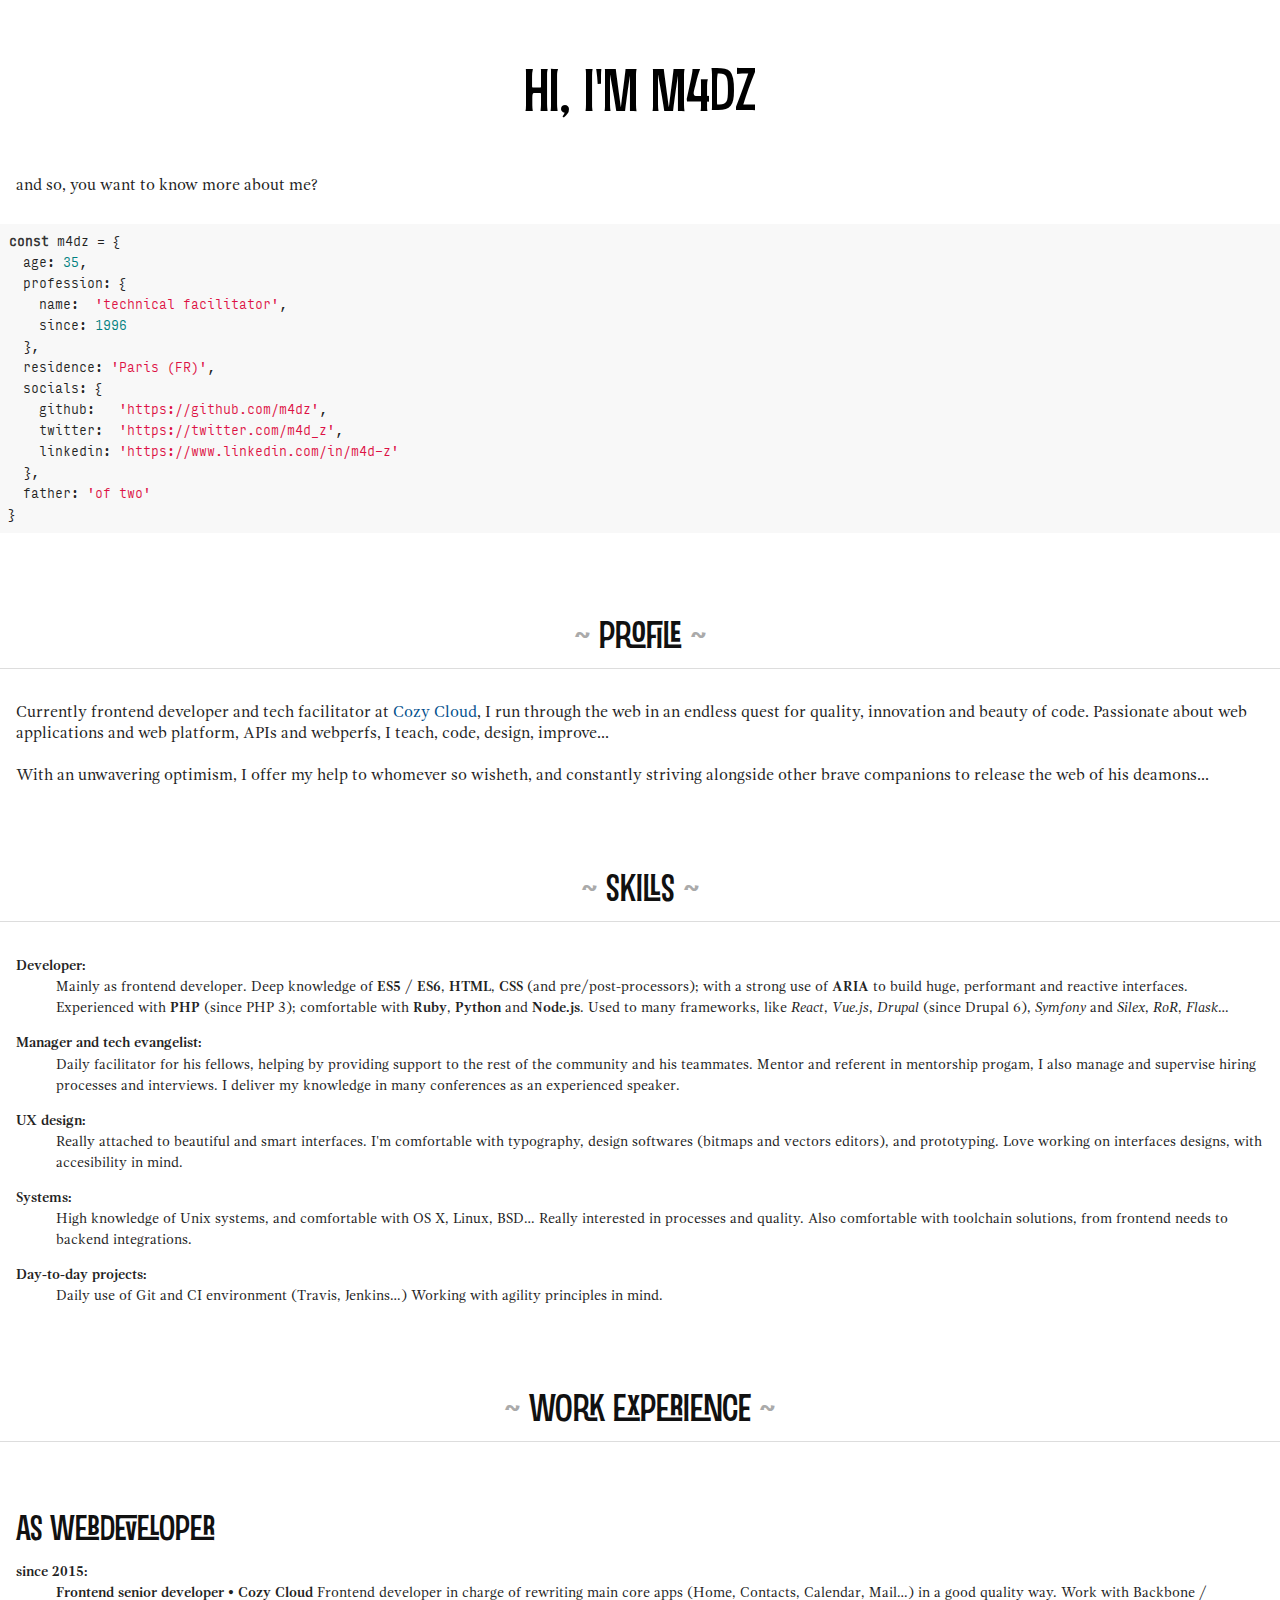
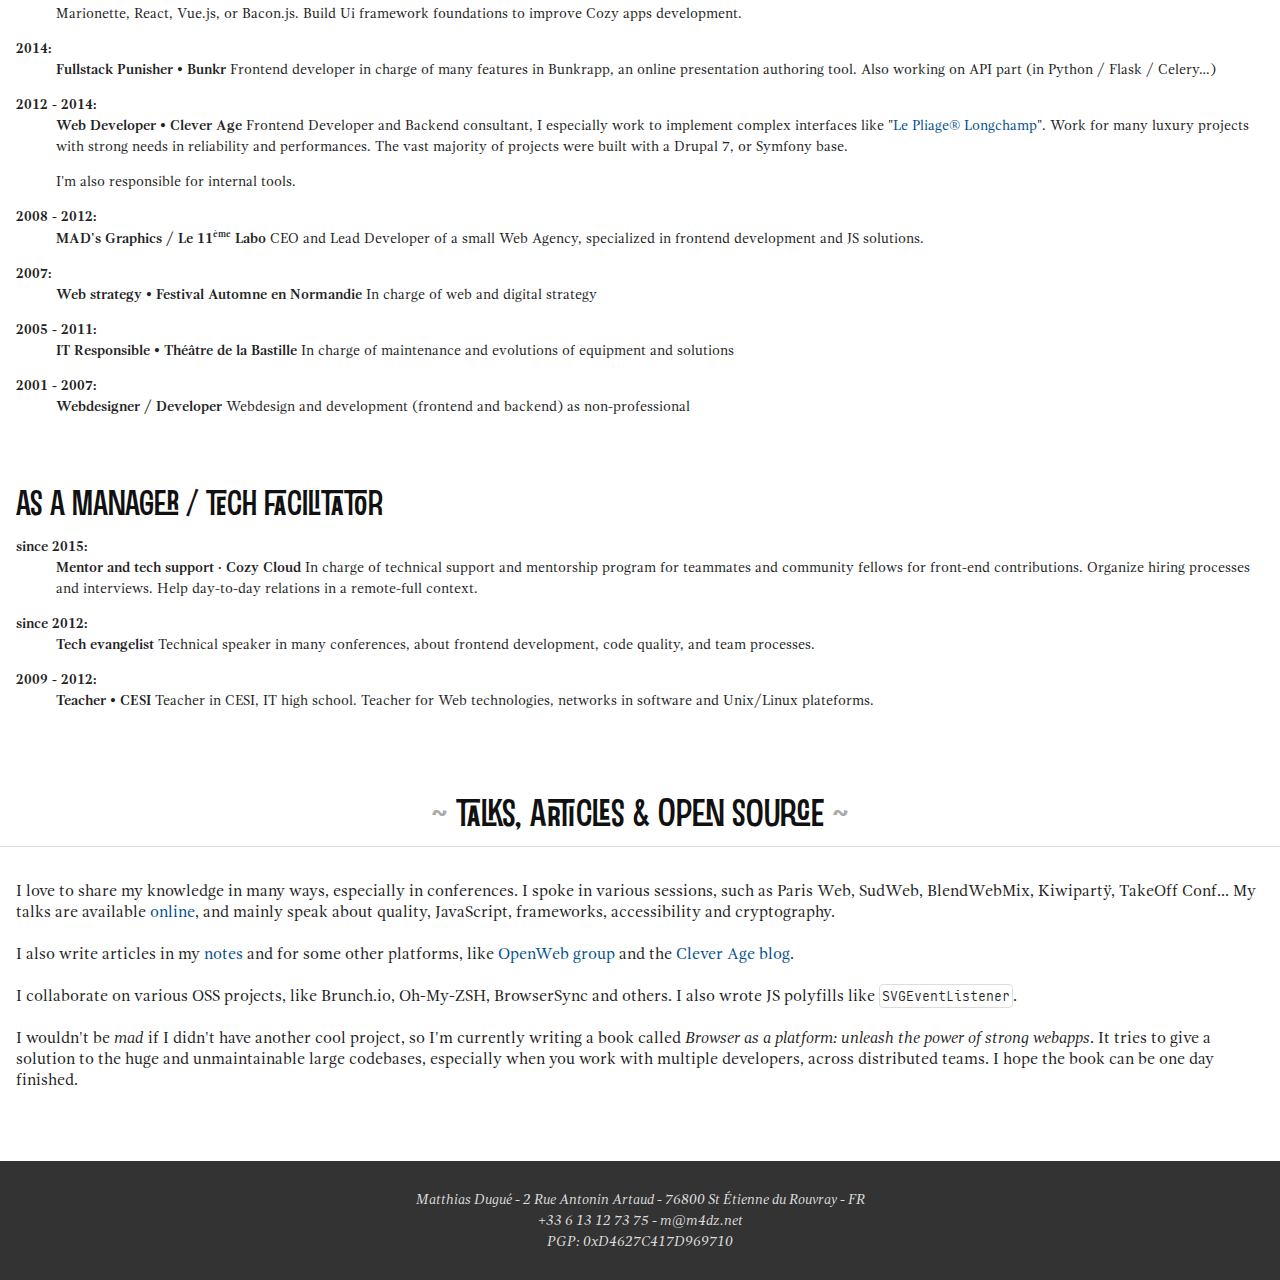
<file: resume.html>
<!DOCTYPE html>
<html>
<head>
  <meta charset="utf-8">
  <title>Hi, I'm m4dz</title>
  <meta name="viewport" content="width=device-width, initial-scale=1">
  <link type="text/css" rel="stylesheet" href="assets/styles/resume.css">
  <link type="text/css" rel="stylesheet" href="assets/styles/hljs-github.min.css">
</head>
<body>
  <h1 id="hi-i-m-m4dz">Hi, I'm m4dz</h1>
  <p>and so, you want to know more about me?</p>

  <pre class="hljs"><code><span class="hljs-keyword">const</span> m4dz = {
  age: <span class="hljs-number">35</span>,
  profession: {
    name:  <span class="hljs-string">'technical facilitator'</span>,
    since: <span class="hljs-number">1996</span>
  },
  residence: <span class="hljs-string">'Paris (FR)'</span>,
  socials: {
    github:   <a href="https://github.com/m4dz"><span class="hljs-string">'https://github.com/m4dz'</span></a>,
    twitter:  <a href="https://twitter.com/m4d_z"><span class="hljs-string">'https://twitter.com/m4d_z'</span></a>,
    linkedin: <a href="https://www.linkedin.com/in/m4d-z"><span class="hljs-string">'https://www.linkedin.com/in/m4d-z'</span></a>
  },
  father: <span class="hljs-string">'of two'</span>
}</code></pre>

  <h2 id="profile">Profile</h2>
  <p>Currently frontend developer and tech facilitator at <a href="https://cozy.io">Cozy Cloud</a>, I run through the web in an endless quest for quality, innovation and beauty of code. Passionate about web applications and web platform, APIs and webperfs, I teach, code, design, improve…</p>
  <p>With an unwavering optimism, I offer my help to whomever so wisheth, and constantly striving alongside other brave companions to release the web of his deamons…</p>

  <h2 id="skills">Skills</h2>
  <dl>
    <dt>Developer:</dt>
    <dd>
      Mainly as frontend developer. Deep knowledge of <strong>ES5</strong> / <strong>ES6</strong>, <strong>HTML</strong>, <strong>CSS</strong> (and pre/post-processors); with a strong use of <strong>ARIA</strong> to build huge, performant and reactive interfaces. Experienced with <strong>PHP</strong> (since PHP 3); comfortable with <strong>Ruby</strong>, <strong>Python</strong> and <strong>Node.js</strong>. Used to many frameworks, like <em>React</em>, <em>Vue.js</em>, <em>Drupal</em> (since Drupal 6), <em>Symfony</em> and <em>Silex</em>, <em>RoR</em>, <em>Flask</em>…
    </dd>
    <dt>Manager and tech evangelist:</dt>
    <dd>
      Daily facilitator for his fellows, helping by providing support to the rest of the community and his teammates. Mentor and referent in mentorship progam, I also manage and supervise hiring processes and interviews. I deliver my knowledge in many conferences as an experienced speaker.
    </dd>
    <dt>UX design:</dt>
    <dd>
      Really attached to beautiful and smart interfaces. I'm comfortable with typography, design softwares (bitmaps and vectors editors), and prototyping. Love working on interfaces designs, with accesibility in mind.
    </dd>
    <dt>Systems:</dt>
    <dd>
      High knowledge of Unix systems, and comfortable with OS X, Linux, BSD… Really interested in processes and quality. Also comfortable with toolchain solutions, from frontend needs to backend integrations.
    </dd>
    <dt>Day-to-day projects:</dt>
    <dd>
      Daily use of Git and CI environment (Travis, Jenkins…) Working with agility principles in mind.
    </dd>
  </dl>

  <h2 id="work-experience">Work Experience</h2>
  <h3 id="as-webdeveloper">As Webdeveloper</h3>
  <dl>
    <dt>since 2015:</dt>
    <dd>
      <strong>Frontend senior developer • Cozy Cloud</strong> Frontend developer in charge of rewriting main core apps (Home, Contacts, Calendar, Mail…) in a good quality way. Work with Backbone / Marionette, React, Vue.js, or Bacon.js. Build Ui framework foundations to improve Cozy apps development.
    </dd>
    <dt>2014:</dt>
    <dd>
      <strong>Fullstack Punisher • Bunkr</strong> Frontend developer in charge of many features in Bunkrapp, an online presentation authoring tool. Also working on API part (in Python / Flask / Celery…)
    </dd>
    <dt>2012 - 2014:</dt>
    <dd>
      <strong>Web Developer • Clever Age</strong> Frontend Developer and Backend consultant, I especially work to implement complex interfaces like "<a href="http://fr.longchamp.com/pliage/personnaliser/">Le Pliage® Longchamp</a>". Work for many luxury projects with strong needs in reliability and performances. The vast majority of projects were built with a Drupal 7, or Symfony base.
    </dd>
    <dd>
      I'm also responsible for internal tools.
    </dd>
    <dt>2008 - 2012:</dt>
    <dd>
      <strong>MAD's Graphics / Le 11<sup>ème</sup> Labo</strong> CEO and Lead Developer of a small Web Agency, specialized in frontend development and JS solutions.
    </dd>
    <dt>2007:</dt>
    <dd>
      <strong>Web strategy • Festival Automne en Normandie</strong> In charge of web and digital strategy
    </dd>
    <dt>2005 - 2011:</dt>
    <dd>
      <strong>IT Responsible • Théâtre de la Bastille</strong> In charge of maintenance and evolutions of equipment and solutions
    </dd>
    <dt>2001 - 2007:</dt>
    <dd>
      <strong>Webdesigner / Developer</strong> Webdesign and development (frontend and backend) as non-professional
    </dd>
  </dl>

  <h3 id="as-a-manager-tech-facilitator">As a manager / tech facilitator</h3>
  <dl>
    <dt>since 2015:</dt>
    <dd>
      <strong>Mentor and tech support · Cozy Cloud</strong> In charge of technical support and mentorship program for teammates and community fellows for front-end contributions. Organize hiring processes and interviews. Help day-to-day relations in a remote-full context.
    </dd>
    <dt>since 2012:</dt>
    <dd>
      <strong>Tech evangelist</strong> Technical speaker in many conferences, about frontend development, code quality, and team processes.
    </dd>
    <dt>2009 - 2012:</dt>
    <dd>
      <strong>Teacher • CESI</strong> Teacher in CESI, IT high school. Teacher for Web technologies, networks in software and Unix/Linux plateforms.
    </dd>
  </dl>

  <h2 id="talks-articles-open-source">Talks, Articles & Open Source</h2>
  <p>I love to share my knowledge in many ways, especially in conferences. I spoke in various sessions, such as Paris Web, SudWeb, BlendWebMix, Kiwipartÿ, TakeOff Conf… My talks are available <a href="https://github.com/m4dz/talks/tree/gh-pages">online</a>, and mainly speak about quality, JavaScript, frameworks, accessibility and cryptography.</p>
  <p>I also write articles in my <a href="https://github.com/m4dz/m4dzblog">notes</a> and for some other platforms, like <a href="http://openweb.eu.org/">OpenWeb group</a> and the <a href="http://fr.clever-age.com/veille/blog/">Clever Age blog</a>.</p>
  <p>I collaborate on various OSS projects, like Brunch.io, Oh-My-ZSH, BrowserSync and others. I also wrote JS polyfills like <code>SVGEventListener</code>.</p>
  <p>I wouldn't be <em>mad</em> if I didn't have another cool project, so I'm currently writing a book called <em>Browser as a platform: unleash the power of strong webapps</em>. It tries to give a solution to the huge and unmaintainable large codebases, especially when you work with multiple developers, across distributed teams. I hope the book can be one day finished.</p>

  <footer>
    <address>
      Matthias Dugué - 2 Rue Antonin Artaud - 76800 St Étienne du Rouvray - FR<br>
      +33 6 13 12 73 75 - m@m4dz.net<br>
      PGP: 0xD4627C417D969710
    </address>
  </footer>
</body>
</html>
</file>
<file: assets/styles/resume.css>
/*
This document has been created with Marked.app <http://marked2app.com>, Copyright 2013 Brett Terpstra
Content is property of the document author
Please leave this notice in place, along with any additional credits below.
---------------------------------------------------------------
Title:  Upstanding Citizen
Author:  Brett Terpstra
Description: A modern layout with bold headlines
Non-standard fonts used:
	* Sinzano
	* Gandhi
	* Input
Download @font-face kits from <http://www.fontsquirrel.com/fontface>. Woff versions included as data uris.
*/
@font-face {
  font-family: 'Sinzano';
  src: url("./fonts/sinzano-regular.woff2") format("woff2");
  font-weight: normal;
  font-style: normal; }

@font-face {
  font-family: 'Gandhi';
  src: url("./fonts/GandhiSerif-Regular-webfont.woff") format("woff");
  font-weight: normal;
  font-style: normal; }

@font-face {
  font-family: 'Gandhi';
  src: url("./fonts/GandhiSerif-Bold-webfont.woff") format("woff");
  font-weight: bold;
  font-style: normal; }

@font-face {
  font-family: 'Gandhi';
  src: url("./fonts/GandhiSerif-Italic-webfont.woff") format("woff");
  font-weight: normal;
  font-style: italic; }

@font-face {
  font-family: 'Gandhi';
  src: url("./fonts/GandhiSerif-BoldItalic-webfont.woff") format("woff");
  font-weight: bold;
  font-style: italic;; }

@font-face {
  font-family: 'Input';
  src: url("./fonts/Input-Regular_(InputMonoCondensed-Light).ttf") format("woff");
  font-weight: normal;
  font-style: normal; }

body {
  -webkit-font-smoothing: antialiased;
  font: normal 0.8764em / 1.5em Arial, Verdana, sans-serif;
  margin: 0; }

li {
  font-size: 110%; }
  li li {
    font-size: 100%; }
  li p {
    font-size: 100%;
    margin: .5em 0; }

h1, h2, h3, h4, h5, h6 {
  font-family: Sinzano, "Helvetica Neue", Helvetica, Arial, sans-serif;
  font-weight: normal; }

h1 {
  color: #000;
  font-size: 4.2857em;
  line-height: 1em;
  margin: .6563em 0; }

h2 {
  color: #111;
  font-size: 2.7143em;
  line-height: 1.2em;
  margin: 1.75em 0 .875em; }

h1, h2 {
  text-align: center;
  padding: .3em 0; }

h2 {
  border-bottom: solid 1px #ddd; }

h1 a, h2 a, h3 a, h4 a, h5 a, h6 a {
  color: #003057; }

h2::before {
  content: "~  ";
  color: #aaa; }
h2::after {
  content: "  ~";
  color: #aaa; }

h3 {
  color: #111;
  font-size: 2.5em;
  line-height: 1.2em;
  margin: 1.8em 0 0; }

h4 {
  color: #111;
  font-size: 2.25em;
  line-height: 1.2em;
  margin: .3em 0; }

h5 {
  color: #111;
  font-size: 2em;
  line-height: 1.2em;
  margin: .3em 0; }

h6 {
  font-size: 1.5em;
  line-height: 1.2em;
  margin: .3em 0; }

body, p, div {
  color: #222;
  font-family: Gandhi, "Georgia", serif;
  word-wrap: break-word; }

a {
  transition: color .2s ease-in-out;
  color: #004e8c;
  text-decoration: none; }
  a:hover {
    color: #3593d9; }


.footnote {
  color: #0d6ea1;
  font-size: .8em;
  vertical-align: super; }


dd {
  margin-bottom: 1em; }

li > p:first-child {
  margin: 0; }

ul ul, ul ol {
  margin-bottom: .4em; }
ul ul {
  list-style: disc; }
  ul ul ul {
    list-style: square; }
    ul ul ul ul {
      list-style: circle; }

table {
  margin-bottom: 2em;
  padding: 0;
  font-size: 14px;
  border-collapse: collapse;
  box-shadow: 1px 1px 2px rgba(0, 0, 0, 0.35);
  width: 70%;
  margin: 0 auto 2em auto;
  border: 1px solid #ddd;
  border-radius: 4px; }
  table caption, table col, table colgroup, table table, table tbody, table td, table tfoot, table th, table thead, table tr {
    border-spacing: 0;
    font-family: Helvetica,Arial,sans-serif;
    font-weight: 400;
    font-size: 24px; }
  table caption {
    display: table-caption;
    font-weight: 400;
    font-size: 18px;
    text-transform: uppercase;
    letter-spacing: 2px;
    font-family: Sinzano;
    word-spacing: .2em;
    background: rgba(0, 0, 0, 0.75);
    color: #EEE;
    padding: 4px;
    border-radius: 4px;
    margin: 4px 0;
    box-shadow: 2px 2px 2px rgba(0, 0, 0, 0.35); }
  table col {
    display: table-column; }
  table colgroup {
    display: table-column-group; }
  table tbody {
    display: table-row-group; }
  table tfoot {
    display: table-footer-group; }
  table th, table td {
    padding: 10px 10px 9px;
    line-height: 18px;
    text-align: left; }
  table th {
    padding-top: 9px;
    font-family: Sinzano;
    font-size: 18px;
    font-weight: normal !important;
    text-transform: uppercase;
    vertical-align: middle; }
  table td {
    vertical-align: top;
    border-top: 1px solid #ddd;
    font-family: Gandhi,georgia,serif; }
  table tbody th {
    border-top: 1px solid #ddd;
    vertical-align: top; }
  table th + th, table td + td, table th + td {
    border-left: 1px solid #ddd; }
  table thead tr:first-child th:first-child, table tbody tr:first-child td:first-child {
    border-radius: 4px 0 0 0; }
  table thead tr:first-child th:last-child {
    border-radius: 0 4px 0 0; }
  table tr:nth-child(odd), table th:nth-child(odd), table td:nth-child(odd) {
    background: rgba(255, 255, 255, 0.06); }
  table tr:nth-child(even), table td:nth-child(even) {
    background: rgba(0, 0, 0, 0.06); }
  table tbody tr:first-child td:last-child {
    border-radius: 0 4px 0 0; }
  table tbody tr:last-child td:first-child {
    border-radius: 0 0 0 4px; }
  table tbody tr:last-child td:last-child {
    border-radius: 0 0 4px 0; }
  table tbody tr:nth-child(odd) {
    background-color: rgba(0, 0, 0, 0.03); }

figure {
  display: inline-block;
  position: relative;
  margin: 1em 0 2em; }

figcaption {
  font-style: italic;
  text-align: center;
  background: white;
  color: #444;
  position: absolute;
  left: 0;
  bottom: -24px;
  width: 98%;
  padding: 1%;
  transition: all .2s ease-in-out; }

ul {
  list-style: circle; }

.poetry pre {
  display: block;
  font-family: Georgia, Garamond, serif !important;
  font-size: 110% !important;
  font-style: italic;
  line-height: 1.6em;
  margin-left: 1em; }
  .poetry pre code {
    font-family: Georgia, Garamond, serif !important;
    word-break: break-all;
    hyphens: auto;
    white-space: pre-wrap; }

blockquote p {
  font-size: 110%;
  font-style: italic;
  line-height: 1.6em; }

sup, sub, a.footnote {
  font-size: 1.4ex;
  height: 0;
  line-height: 1;
  position: relative;
  vertical-align: super; }

sub {
  vertical-align: sub;
  top: -1px; }

p {
  font-size: 1.1429em;
  line-height: 1.3125em;
  margin: 1.3125em 0; }

dt, th {
  font-weight: 400; }

dt {
  font-weight: 600; }

footer {
  margin-top: 5em;
  padding: 2em 0;
  background-color: #333;
  color: #ddd;
  text-align: center;
}

@media print {
  body {
    font-size: 10pt;
    overflow: auto; }

  h2 {
   page-break-after: avoid; }

  img, pre, blockquote, table, figure {
    page-break-inside: avoid; }

  p, h2, h3 { orphans: 3; widows: 3; }

  a[href]::after { content: " [" attr(href) "]"; }
  pre a[href]::after, a[href^="javascript:"]::after, a[href^="#"]::after { content: ""; }

  pre, blockquote { border: 1px solid #ddd; padding-right: 1em; page-break-inside: avoid; }

  footer {
    border-top: 1px solid #ddd; }

  @page { margin: .79in .62in; } }

pre, code, tt {
  color: #8b8074;
  font-family: Input, Menlo, Monaco, monospace;
  font-weight: bold;
  text-align: left;
  margin: 2em 0;
  font-weight: normal; }

p code, li code {
  font-size: 14px; }

tt {
  display: block;
  margin: 1.5em 0;
  line-height: 1.5; }

code {
  border: 1px solid #ddd;
  padding: 2px;
  -webkit-border-radius: 4px;
  -moz-border-radius: 4px;
  border-radius: 4px;
  color: #222; }

pre code {
  border: none; }

@media screen {
  ::selection {
    background-color: rgba(101, 207, 255, 0.3); }

  h1::selection {
    background-color: rgba(45, 156, 208, 0.3); }

  h2::selection {
    background-color: rgba(90, 182, 224, 0.3); }

  h3::selection, h4::selection, h5::selection, h6::selection {
    background-color: rgba(133, 201, 232, 0.3); }

  h3, p, dl {
    margin-left: 16px;
    margin-right: 16px; }

  code::selection {
    background-color: #333;
    color: #eee; }
  code span::selection {
    background-color: #333 !important;
    color: #eee !important; }

  a::selection {
    background-color: rgba(255, 230, 102, 0.5); }

  td::selection, th::selection, caption::selection {
    background-color: rgba(180, 237, 95, 0.5); }

  .inverted {
    background: #252a2a; }
    .inverted #wrapper {
      background: #252a2a; }
    .inverted hr {
      border-color: #333f40 !important; }
    .inverted p, .inverted td, .inverted li, .inverted h1, .inverted h2, .inverted h3, .inverted h4, .inverted h5, .inverted h6, .inverted th, .inverted .math, .inverted caption, .inverted dd, .inverted dt {
      color: #eee !important; }
    .inverted h2, .inverted h3 {
      border-color: rgba(200, 200, 200, 0.3); }
    .inverted code {
      background: #444;
      padding: 2px;
      -webkit-border-radius: 4px;
      -moz-border-radius: 4px;
      border-radius: 4px;
      color: #eee; }
    .inverted pre code {
      background: #f5f5f5;
      padding: 7px;
      color: #111; }
    .inverted table tr:nth-child(odd), .inverted table th:nth-child(odd), .inverted table td:nth-child(odd) {
      background: none; }
    .inverted a {
      color: #94dbff; }

  #wrapper {
    padding: 20px; } }
</file>
<file: assets/styles/hljs-github.min.css>
/*

github.com style (c) Vasily Polovnyov <vast@whiteants.net>

*/

.hljs {
  display: block;
  overflow-x: auto;
  padding: 0.5em;
  color: #333;
  background: #f8f8f8;
  -webkit-text-size-adjust: none;
}

.hljs-comment,
.diff .hljs-header,
.hljs-javadoc {
  color: #998;
  font-style: italic;
}

.hljs-keyword,
.css .rule .hljs-keyword,
.hljs-winutils,
.nginx .hljs-title,
.hljs-subst,
.hljs-request,
.hljs-status {
  color: #333;
  font-weight: bold;
}

.hljs-number,
.hljs-hexcolor,
.ruby .hljs-constant {
  color: #008080;
}

.hljs-string,
.hljs-tag .hljs-value,
.hljs-phpdoc,
.hljs-dartdoc,
.tex .hljs-formula {
  color: #d14;
}

.hljs-title,
.hljs-id,
.scss .hljs-preprocessor {
  color: #900;
  font-weight: bold;
}

.hljs-list .hljs-keyword,
.hljs-subst {
  font-weight: normal;
}

.hljs-class .hljs-title,
.hljs-type,
.vhdl .hljs-literal,
.tex .hljs-command {
  color: #458;
  font-weight: bold;
}

.hljs-tag,
.hljs-tag .hljs-title,
.hljs-rules .hljs-property,
.django .hljs-tag .hljs-keyword {
  color: #000080;
  font-weight: normal;
}

.hljs-attribute,
.hljs-variable,
.lisp .hljs-body {
  color: #008080;
}

.hljs-regexp {
  color: #009926;
}

.hljs-symbol,
.ruby .hljs-symbol .hljs-string,
.lisp .hljs-keyword,
.clojure .hljs-keyword,
.scheme .hljs-keyword,
.tex .hljs-special,
.hljs-prompt {
  color: #990073;
}

.hljs-built_in {
  color: #0086b3;
}

.hljs-preprocessor,
.hljs-pragma,
.hljs-pi,
.hljs-doctype,
.hljs-shebang,
.hljs-cdata {
  color: #999;
  font-weight: bold;
}

.hljs-deletion {
  background: #fdd;
}

.hljs-addition {
  background: #dfd;
}

.diff .hljs-change {
  background: #0086b3;
}

.hljs-chunk {
  color: #aaa;
}
</file>
